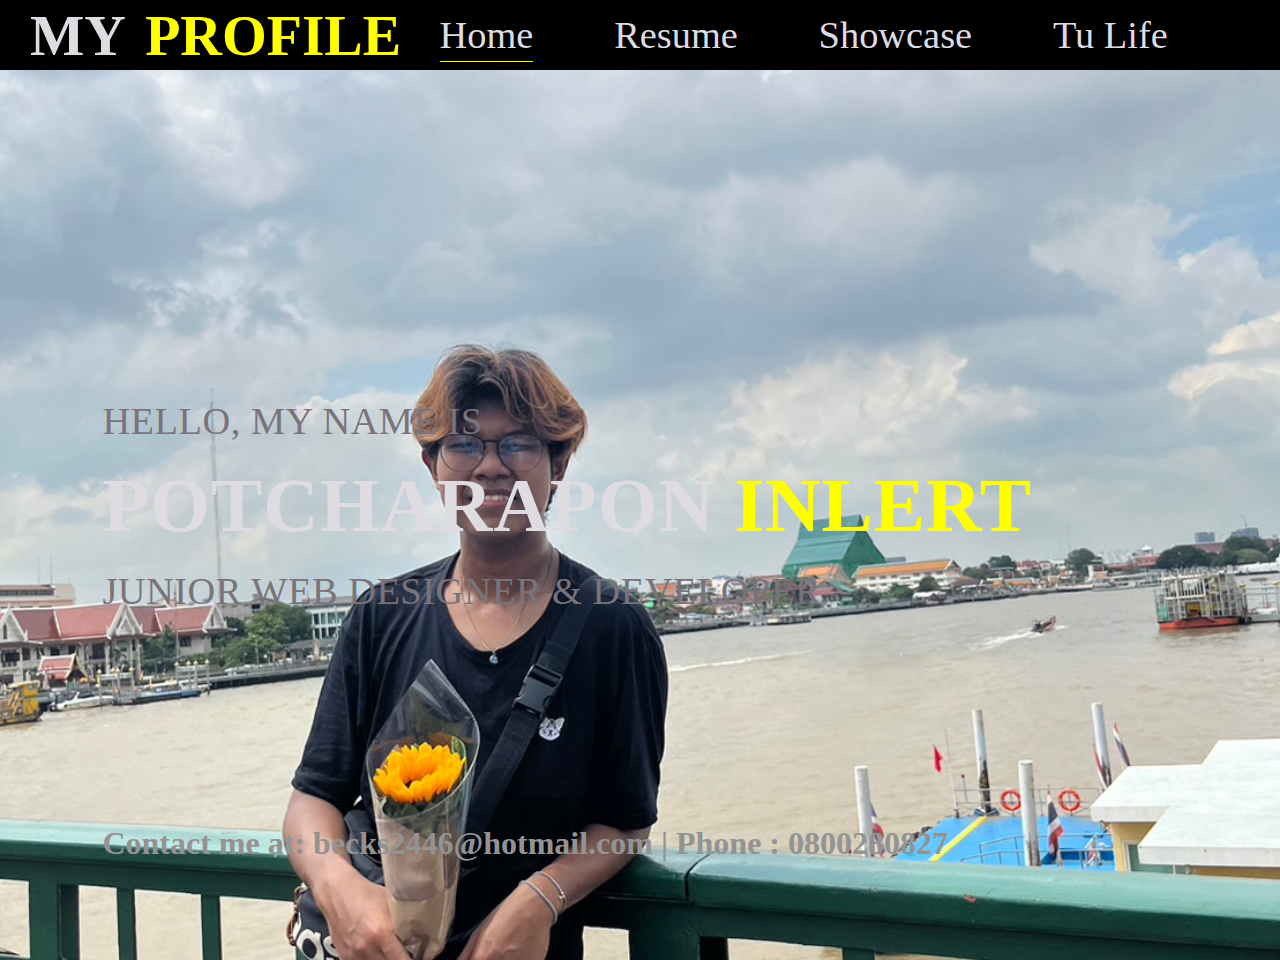
<file: index.html>
<!DOCTYPE html>
<html>
    <head>
        <!--*****style*****-->
        <link rel="stylesheet" type="text/css" href="css/style.css">
        <!--*****front*****-->
        <link rel="stylesheet" href="https://cdnjs.cloudflare.com/ajax/libs/font-awesome/6.4.2/css/all.min.css" integrity="sha512-z3gLpd7yknf1YoNbCzqRKc4qyor8gaKU1qmn+CShxbuBusANI9QpRohGBreCFkKxLhei6S9CQXFEbbKuqLg0DA==" crossorigin="anonymous" referrerpolicy="no-referrer" />
        <meta name="viewport" content="width=device-width, initial-scale=1.0">
        <title>Portfolio Website</title>
    </head>
    <body>
        <div class="container">
            <nav class="menu">
                <div class="logo"><h2>MY<span>PROFILE</span></h2></div>

                <ul>
                    <li><a href="index.html"  class="active" onclick="markMenuItem(this)">Home</a></li>
                    <li><a href="Myresume.html" onclick="markMenuItem(this)">Resume</a></li>
                    <li><a href="Myshowcase.html" onclick="markMenuItem(this)">Showcase</a></li>
                    <li><a href="TULife.html" onclick="markMenuItem(this)">Tu Life</a></li>
                </ul>

                <div id="menuBtn">
                    <div class="bar"></div>
                    <div class="bar"></div>
                    <div class="bar"></div>
                    <div class="bar"></div>
                </div>
            </nav>

            <main>
               <section class="infoText">
                <p>Hello, My Name is</p>
                <h1>Potcharapon<span>Inlert</span></h1>
                <p>Junior web Designer & Developer</p>
                <br>
                <footer class="socialMediaIcons">
                    <a href="https://www.facebook.com/master.mpb/"><i class="fa-brands fa-facebook-f"></i></a>
                    <a href="https://www.instagram.com/beck.2_4/"><i class="fa-brands fa-instagram"></i></a>
                    <br>
                    <br>
                    <b>Contact me at: becks2446@hotmail.com | Phone : 0800280827</b>
                </footer>
               </section> 
            </main>
        </div>

        <script type="text/javascript">
            var menu_btm = document.querySelector('#menuBtn');
            var menu = document.querySelector('.menu ul')
            var menuItems = document.querySelectorAll('.menu ul li a');

            menu_btm.addEventListener('click', function(){
                menu_btm.classList.toggle('active');
                menu.classList.toggle('active');
            });
            for(i = 0; i < menuItems.length; i++){
                menuItems[i].addEventListener('click',function(){
                    menu_btm.classList.remove('active');
                    menu.classList.remove('active');
                })
            }
            function markMenuItem(menuItem){
                for(var i = 0; i < menuItems.length; i++){
                    menuItems[i].classList.remove('active');
                }
                menuItem.classList.add('active');
            }
        </script>
    </body>
</html>
</file>
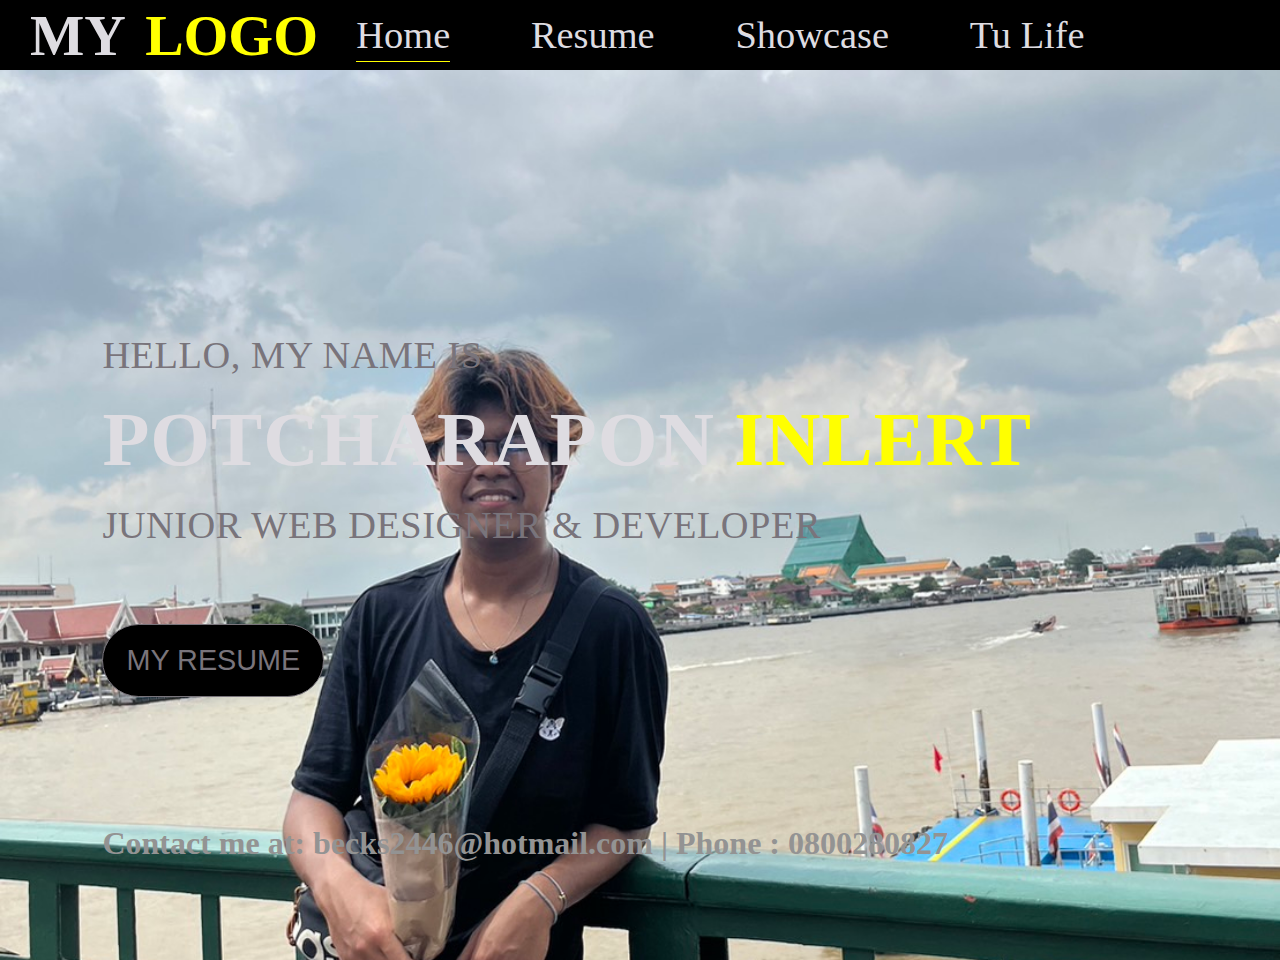
<file: homepage.html>
<!DOCTYPE html>
<html>
    <head>
        <!--*****style*****-->
        <link rel="stylesheet" type="text/css" href="css/style.css">
        <!--*****front*****-->
        <link rel="stylesheet" href="https://cdnjs.cloudflare.com/ajax/libs/font-awesome/6.4.2/css/all.min.css" integrity="sha512-z3gLpd7yknf1YoNbCzqRKc4qyor8gaKU1qmn+CShxbuBusANI9QpRohGBreCFkKxLhei6S9CQXFEbbKuqLg0DA==" crossorigin="anonymous" referrerpolicy="no-referrer" />
        <meta name="viewport" content="width=device-width, initial-scale=1.0">
        <title>Portfolio Website</title>
    </head>
    <body>
        <div class="container">
            <nav class="menu">
                <div class="logo"><h2>MY<span>Logo</span></h2></div>

                <ul>
                    <li><a href="homepage.html" class="active" onclick="markMenuItem(this)">Home</a></li>
                    <li><a href="Myresume.html" onclick="markMenuItem(this)">Resume</a></li>
                    <li><a href="Myshowcase.html" onclick="markMenuItem(this)">Showcase</a></li>
                    <li><a href="TULife.html" onclick="markMenuItem(this)">Tu Life</a></li>
                </ul>

                <div id="menuBtn">
                    <div class="bar"></div>
                    <div class="bar"></div>
                    <div class="bar"></div>
                    <div class="bar"></div>
                </div>
            </nav>

            <main>
               <section class="infoText">
                <p>Hello, My Name is</p>
                <h1>Potcharapon<span>Inlert</span></h1>
                <p>Junior web Designer & Developer</p>
                <a href="Myresume.html"><button>My Resume</button></a>
                <footer class="socialMediaIcons">
                    <a href="https://www.facebook.com/master.mpb/"><i class="fa-brands fa-facebook-f"></i></a>
                    <a href="https://www.instagram.com/beck.2_4/"><i class="fa-brands fa-instagram"></i></a>
                    <br>
                    <br>
                    <b>Contact me at: becks2446@hotmail.com | Phone : 0800280827</b>
                </footer>
               </section> 
            </main>
        </div>

        <script type="text/javascript">
            var menu_btm = document.querySelector('#menuBtn');
            var menu = document.querySelector('.menu ul')
            var menuItems = document.querySelectorAll('.menu ul li a');

            menu_btm.addEventListener('click', function(){
                menu_btm.classList.toggle('active');
                menu.classList.toggle('active');
            });
            for(i = 0; i < menuItems.length; i++){
                menuItems[i].addEventListener('click',function(){
                    menu_btm.classList.remove('active');
                    menu.classList.remove('active');
                })
            }
            function markMenuItem(menuItem){
                for(var i = 0; i < menuItems.length; i++){
                    menuItems[i].classList.remove('active');
                }
                menuItem.classList.add('active');
            }
        </script>
    </body>
</html>
</file>
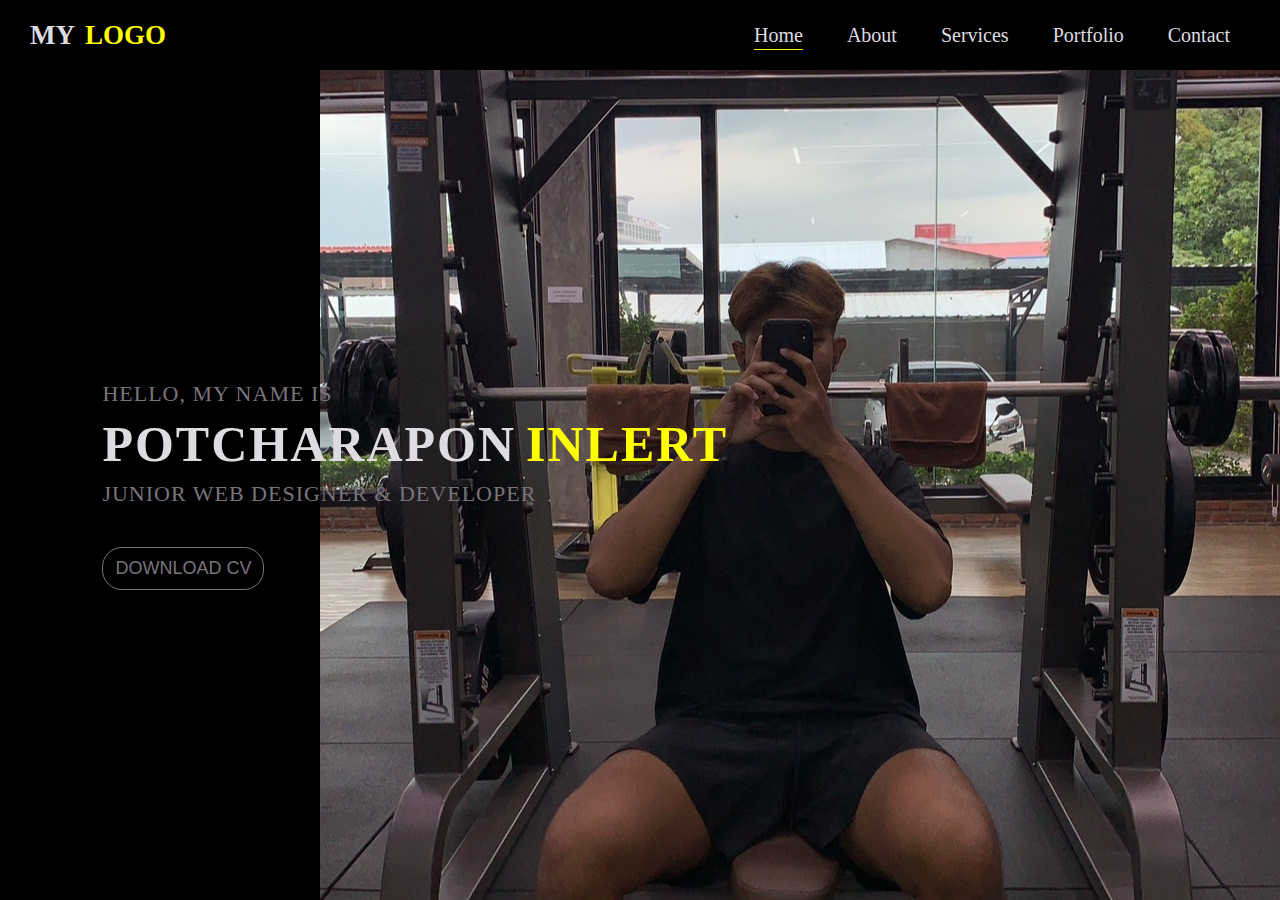
<file: mainpage.html>
<!DOCTYPE html>
<html>
    <head>
        <!--*****style*****-->
        <link rel="stylesheet" type="text/css" href="style.css">
        <!--*****front*****-->
        <link rel="stylesheet" href="https://cdnjs.cloudflare.com/ajax/libs/font-awesome/6.4.2/css/all.min.css" integrity="sha512-z3gLpd7yknf1YoNbCzqRKc4qyor8gaKU1qmn+CShxbuBusANI9QpRohGBreCFkKxLhei6S9CQXFEbbKuqLg0DA==" crossorigin="anonymous" referrerpolicy="no-referrer" />
        <meta name="viewport" content="width=device-width, initial-scale=1.0">
        <title>Portfolio Website</title>
    </head>
    <body>
        <div class="container">
            <nav class="menu">
                <div class="logo"><h2>MY<span>Logo</span></h2></div>

                <ul>
                    <li><a href="#" class="active" onclick="markMenuItem(this)">Home</a></li>
                    <li><a href="#" onclick="markMenuItem(this)">About</a></li>
                    <li><a href="#" onclick="markMenuItem(this)">Services</a></li>
                    <li><a href="#" onclick="markMenuItem(this)">Portfolio</a></li>
                    <li><a href="#" onclick="markMenuItem(this)">Contact</a></li>
                </ul>

                <div id="menuBtn">
                    <div class="bar"></div>
                    <div class="bar"></div>
                    <div class="bar"></div>
                </div>
            </nav>

            <main>
               <section class="infoText">
                <p>Hello, My Name is</p>
                <h1>Potcharapon<span>Inlert</span></h1>
                <p>Junior web Designer & Developer</p>
                <button>Download CV</button>
                <div class="socialMediaIcons">
                    <a href="#"><i class="fa-brands fa-facebook-f"></i></a>
                    <a href="#"><i class="fa-brands fa-twitter"></i></a>
                    <a href="#"><i class="fa-brands fa-instagram"></i></a>
                    <a href="#"><i class="fa-brands fa-linkedin"></i></a>
                </div>
               </section> 
            </main>
        </div>

        <script type="text/javascript">
            var menu_btm = document.querySelector('#menuBtn');
            var menu = document.querySelector('.menu ul')
            var menuItems = document.querySelectorAll('.menu ul li a');

            menu_btm.addEventListener('click', function(){
                menu_btm.classList.toggle('active');
                menu.classList.toggle('active');
            });
            for(i = 0; i < menuItems.length; i++){
                menuItems[i].addEventListener('click',function(){
                    menu_btm.classList.remove('active');
                    menu.classList.remove('active');
                })
            }
            function markMenuItem(menuItem){
                for(var i = 0; i < menuItems.length; i++){
                    menuItems[i].classList.remove('active');
                }
                menuItem.classList.add('active');
            }
        </script>
    </body>
</html>
</file>
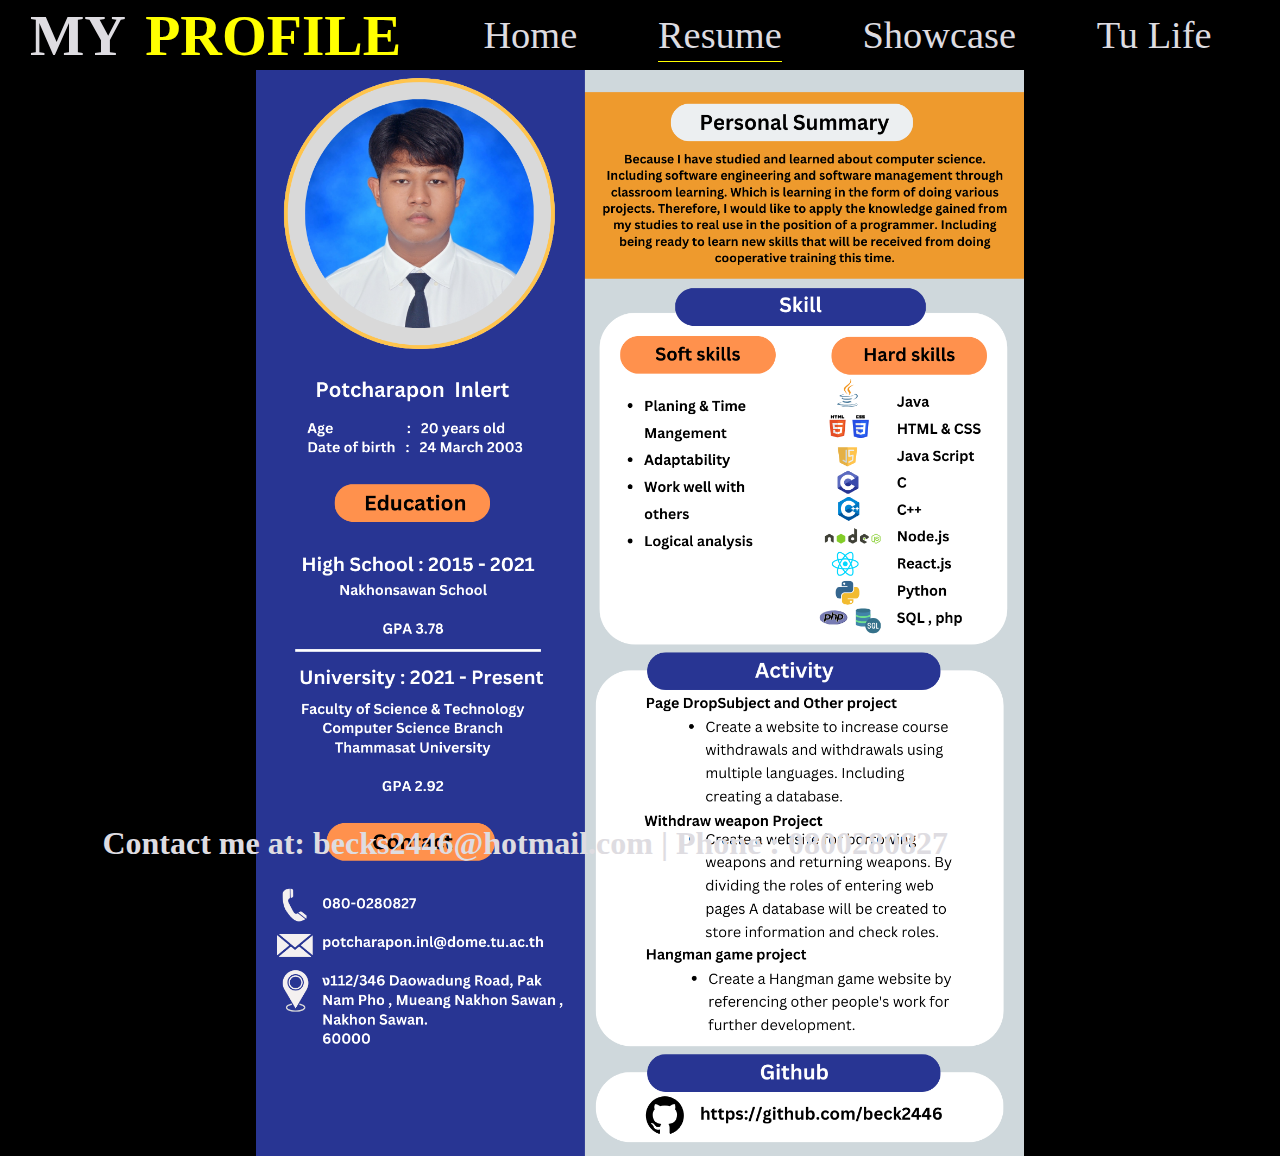
<file: Myresume.html>
<!DOCTYPE html>
<html>
    <head>
        <!--*****style*****-->
        <link rel="stylesheet" type="text/css" href="css/style1.css">
        <!--*****front*****-->
        <link rel="stylesheet" href="https://cdnjs.cloudflare.com/ajax/libs/font-awesome/6.4.2/css/all.min.css" integrity="sha512-z3gLpd7yknf1YoNbCzqRKc4qyor8gaKU1qmn+CShxbuBusANI9QpRohGBreCFkKxLhei6S9CQXFEbbKuqLg0DA==" crossorigin="anonymous" referrerpolicy="no-referrer" />
        <meta name="viewport" content="width=device-width, initial-scale=1.0">
        <title>Portfolio Website</title>
    </head>
    <body>
        <div class="container">
            <nav class="menu">
                <div class="logo"><h2>MY<span>PROFILE</span></h2></div>

                <ul>
                    <li><a href="index.html"  onclick="markMenuItem(this)">Home</a></li>
                    <li><a href="Myresume.html" class="active" onclick="markMenuItem(this)">Resume</a></li>
                    <li><a href="Myshowcase.html" onclick="markMenuItem(this)">Showcase</a></li>
                    <li><a href="TULife.html" onclick="markMenuItem(this)">Tu Life</a></li>
                </ul>

                <div id="menuBtn">
                    <div class="bar"></div>
                    <div class="bar"></div>
                    <div class="bar"></div>
                    <div class="bar"></div>
                </div>
            </nav>

            <main>
                <img src="images/resume.png" alt="Resume Image" style="display:flex; margin: 0 auto; max-width: 60%; max-height: 80%; width: 100%;height: 100%;">
                <footer class="socialMediaIcons">
                    <a href="https://www.facebook.com/master.mpb/"><i class="fa-brands fa-facebook-f"></i></a>
                    <a href="https://www.instagram.com/beck.2_4/"><i class="fa-brands fa-instagram"></i></a>
                    <br>
                    <br>
                    <b>Contact me at: becks2446@hotmail.com | Phone : 0800280827</b>
                </footer>
            </main>
        </div>

        <script type="text/javascript">
            var menu_btm = document.querySelector('#menuBtn');
            var menu = document.querySelector('.menu ul')
            var menuItems = document.querySelectorAll('.menu ul li a');

            menu_btm.addEventListener('click', function(){
                menu_btm.classList.toggle('active');
                menu.classList.toggle('active');
            });
            for(i = 0; i < menuItems.length; i++){
                menuItems[i].addEventListener('click',function(){
                    menu_btm.classList.remove('active');
                    menu.classList.remove('active');
                })
            }
            function markMenuItem(menuItem){
                for(var i = 0; i < menuItems.length; i++){
                    menuItems[i].classList.remove('active');
                }
                menuItem.classList.add('active');
            }
        </script>
    </body>
</html>
</file>
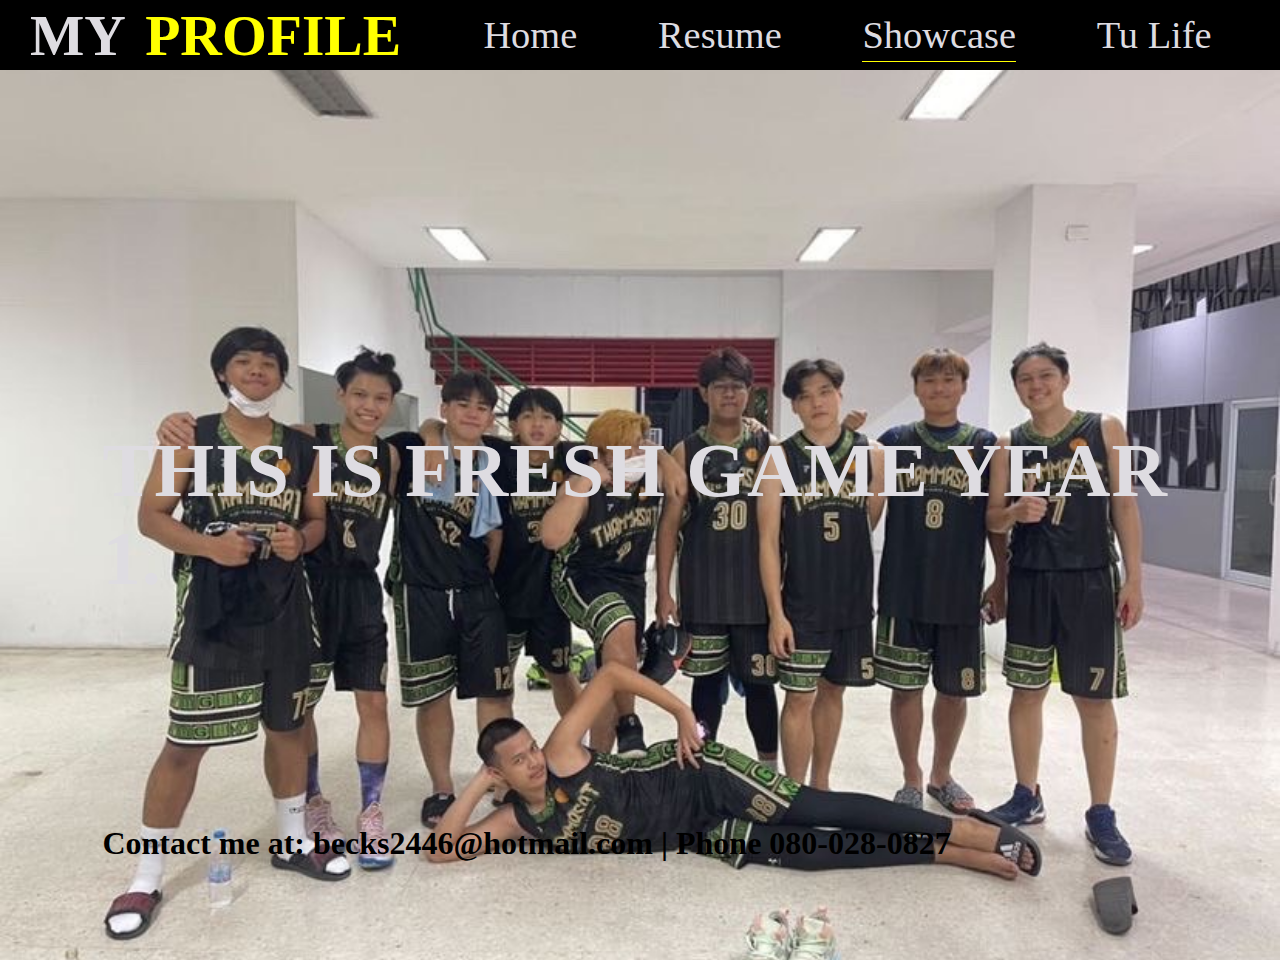
<file: Myshowcase.html>
<!DOCTYPE html>
<html>
    <head>
        <!--*****style*****-->
        <link rel="stylesheet" type="text/css" href="css/style2.css">
        <!--*****front*****-->
        <link rel="stylesheet" href="https://cdnjs.cloudflare.com/ajax/libs/font-awesome/6.4.2/css/all.min.css" integrity="sha512-z3gLpd7yknf1YoNbCzqRKc4qyor8gaKU1qmn+CShxbuBusANI9QpRohGBreCFkKxLhei6S9CQXFEbbKuqLg0DA==" crossorigin="anonymous" referrerpolicy="no-referrer" />
        <meta name="viewport" content="width=device-width, initial-scale=1.0">
        <title>Portfolio Website</title>
    </head>
    <body>
        <div class="container">
            <nav class="menu">
                <div class="logo"><h2>MY<span>PROFILE</span></h2></div>

                <ul>
                    <li><a href="index.html"  onclick="markMenuItem(this)">Home</a></li>
                    <li><a href="Myresume.html" onclick="markMenuItem(this)">Resume</a></li>
                    <li><a href="Myshowcase.html" class="active" onclick="markMenuItem(this)">Showcase</a></li>
                    <li><a href="TULife.html" onclick="markMenuItem(this)">Tu Life</a></li>
                </ul>

                <div id="menuBtn">
                    <div class="bar"></div>
                    <div class="bar"></div>
                    <div class="bar"></div>
                    <div class="bar"></div>
                </div>
            </nav>

            <main>
               <section class="infoText">
                <h1>This is Fresh Game Year 1.</h1>
                <footer class="socialMediaIcons">
                    <a href="https://www.facebook.com/master.mpb/"><i class="fa-brands fa-facebook-f"></i></a>
                    <a href="https://www.instagram.com/beck.2_4/"><i class="fa-brands fa-instagram"></i></a>
                    <br>
                    <br>
                    <b>Contact me at: becks2446@hotmail.com | Phone 080-028-0827</b>
                </footer>
               </section> 
            </main>
        </div>

        <script type="text/javascript">
            var menu_btm = document.querySelector('#menuBtn');
            var menu = document.querySelector('.menu ul')
            var menuItems = document.querySelectorAll('.menu ul li a');

            menu_btm.addEventListener('click', function(){
                menu_btm.classList.toggle('active');
                menu.classList.toggle('active');
            });
            for(i = 0; i < menuItems.length; i++){
                menuItems[i].addEventListener('click',function(){
                    menu_btm.classList.remove('active');
                    menu.classList.remove('active');
                })
            }
            function markMenuItem(menuItem){
                for(var i = 0; i < menuItems.length; i++){
                    menuItems[i].classList.remove('active');
                }
                menuItem.classList.add('active');
            }
        </script>
    </body>
</html>
</file>
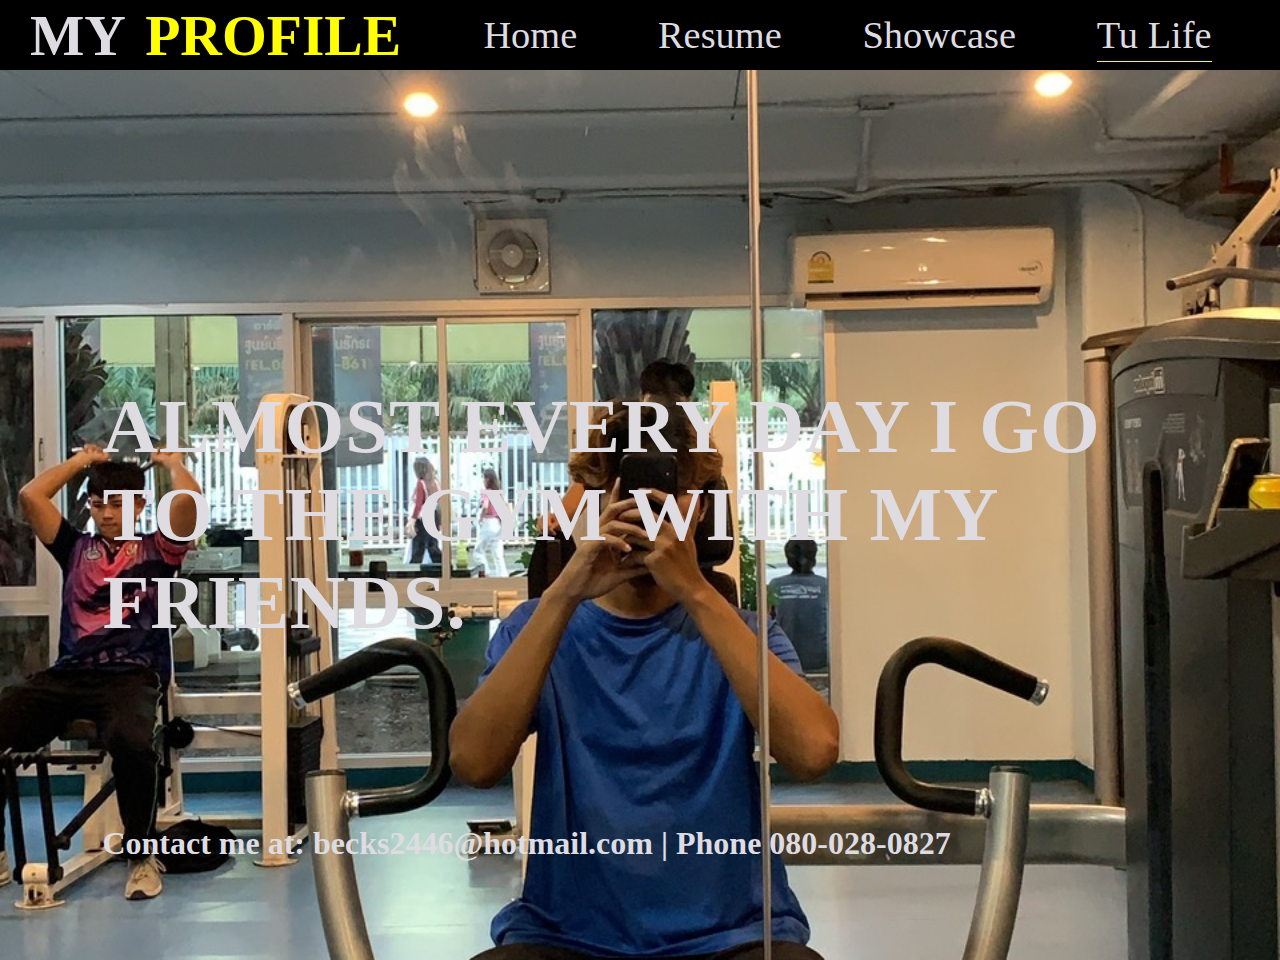
<file: TULife.html>
<!DOCTYPE html>
<html>
    <head>
        <!--*****style*****-->
        <link rel="stylesheet" type="text/css" href="css/style3.css">
        <!--*****front*****-->
        <link rel="stylesheet" href="https://cdnjs.cloudflare.com/ajax/libs/font-awesome/6.4.2/css/all.min.css" integrity="sha512-z3gLpd7yknf1YoNbCzqRKc4qyor8gaKU1qmn+CShxbuBusANI9QpRohGBreCFkKxLhei6S9CQXFEbbKuqLg0DA==" crossorigin="anonymous" referrerpolicy="no-referrer" />
        <meta name="viewport" content="width=device-width, initial-scale=1.0">
        <title>Portfolio Website</title>
    </head>
    <body>
        <div class="container">
            <nav class="menu">
                <div class="logo"><h2>MY<span>PROFILE</span></h2></div>

                <ul>
                    <li><a href="index.html"  onclick="markMenuItem(this)">Home</a></li>
                    <li><a href="Myresume.html" onclick="markMenuItem(this)">Resume</a></li>
                    <li><a href="Myshowcase.html" onclick="markMenuItem(this)">Showcase</a></li>
                    <li><a href="TULife.html" class="active" onclick="markMenuItem(this)">Tu Life</a></li>
                </ul>

                <div id="menuBtn">
                    <div class="bar"></div>
                    <div class="bar"></div>
                    <div class="bar"></div>
                    <div class="bar"></div>
                </div>
            </nav>

            <main>
               <section class="infoText">
                <h1>Almost every day I go to the gym with my friends.</h1>
                <footer class="socialMediaIcons">
                    <a href="https://www.facebook.com/master.mpb/"><i class="fa-brands fa-facebook-f"></i></a>
                    <a href="https://www.instagram.com/beck.2_4/"><i class="fa-brands fa-instagram"></i></a>
                    <br>
                    <br>
                    <b>Contact me at: becks2446@hotmail.com | Phone 080-028-0827</b>
                </footer>
               </section> 
            </main>
        </div>

        <script type="text/javascript">
            var menu_btm = document.querySelector('#menuBtn');
            var menu = document.querySelector('.menu ul')
            var menuItems = document.querySelectorAll('.menu ul li a');

            menu_btm.addEventListener('click', function(){
                menu_btm.classList.toggle('active');
                menu.classList.toggle('active');
            });
            for(i = 0; i < menuItems.length; i++){
                menuItems[i].addEventListener('click',function(){
                    menu_btm.classList.remove('active');
                    menu.classList.remove('active');
                })
            }
            function markMenuItem(menuItem){
                for(var i = 0; i < menuItems.length; i++){
                    menuItems[i].classList.remove('active');
                }
                menuItem.classList.add('active');
            }
        </script>
    </body>
</html>
</file>
<file: css/style.css>
*{
    margin: 0;
    padding: 0;
    box-sizing: border-box;
}
body{
    width: 100%;
    min-height: 100vh;
}
.container{
    width: 100%;
    min-height: 100vh;
    background-color: #000000;
    color: white;
}
.container .menu{
    display: grid;
    grid-template-columns: auto 1fr;
    align-items: center;
    padding: 0px 30px;
    height: 70px;
}
.container .logo{
    color: #dedce1;
    font-size: 3vw;
    text-transform: uppercase;
}
.container .logo span{
    padding-left: 1.5vw;
    color: yellow;
}
.menu ul{
    list-style: none;
}
.menu ul li{
    display: inline-table;
    padding: 0 3vw;
}
.menu ul li a{
    position: relative;
    display: block;
    text-decoration: none;
    color: #dedce1;
    font-size: 3vw;
}
.menu ul li a::after{
    content: '';
    position: absolute;
    width: 100%;
     height: 1px;
     background-color: yellow;
     top: 110%;
     left: 0;
     border-radius: 0.4s;
     transform: scale(0);
}
.menu ul li a:hover::after{
    transform: scale(1);
}
.menu ul li a.active::after{
    transform: scale(1);
}
.menu #menuBtn{
    cursor: pointer;
    user-select: none;
    display: none;
}
#menuBtn .bar{
    width: 26px;
    height: 3px;
    background-color: #dedce1;
    margin: 5px auto;
    border-radius: 5px;
    transition: 0.4s cubic-bezier(1, 0.2, 0.2, 1);
}
.container main{
    width: 100%;
    height: calc(100vh - 10px);
    background-image: url(../images/myimage.jpg);
    background-repeat: no-repeat;
    background-position: center;
    background-size: cover;
    display: flex;
    justify-content: flex-start;
    align-items: center;
}

main .infoText{
    padding: 0 8%;
}
.infoText p{
    color: #79747b;
    font-size: 3vw;
    letter-spacing: 0.5px;
    text-transform: uppercase;
}
.infoText h1{
    color: #dedce1;
    font-size: 6vw;
    padding: 1.5vw 0;
    letter-spacing: 1px;
    text-transform: uppercase;
}
.infoText h1 span{
    color: yellow;
    padding-left: 1.5vw;
}
.infoText button{
    padding: 1.5vw 1.8vw;
    border: 1px solid #79747b;
    border-radius: 3vw;
    outline: none;
    font-size: 2.25vw;
    text-transform: uppercase;
    background-color: #000000;
    color: #79747b;
    margin-top: 6vw;
    cursor: pointer;
    transition: all 0.4s;
}
.infoText button:hover{
    color: yellow;
}
.socialMediaIcons{
    position: absolute;
    bottom: 3vw;
    left: 8%;
}
.socialMediaIcons b{
    font-size: 2.5vw;
    padding-right: 20px;
    color: #939393;
}
.socialMediaIcons a i{
    font-size: 24px;
    padding-right: 20px;
    color: #939393;
    transition: 0.4s;
}
.socialMediaIcons a i:hover{
    color: yellow;
    transform: scale(1.2);
}
@media(max-width: 480px) {
    .menu #menuBtn{
        display: block;
    }
    .menu ul{
        position: fixed;
        width: 250px;
        height: calc(100vh - 70px);
        top: 70px;
        right: -250px;
        background-color: #232323;
        border-radius: 30% 0% 0% 80%;
        display: flex;
        align-items: center;
        flex-direction: column;
        border-top: 1px solid black;
        transition: right 0,4s cubic-bezier(1, 0.2, 0.2, 1);
    }
    .menu ul li{
        padding: 20px;
        letter-spacing: 2px;
    }
    .menu ul li:nth-child(1){
        margin-top: 30px;
    }
    .container .menu{
        background-color: #232323;
    }
    .container .main{
        background-position: center;
    }
    #menuBtn.active .bar:nth-child(2){
        transform: translateX(-30px);
        opacity: 0;
    }
    #menuBtn.active .bar:nth-child(1){
        transform: translateY(8px) rotate(45deg);
    }
    #menuBtn.active .bar:nth-child(3){
        transform: translateY(-8px) rotate(-45deg);
    }
    .menu ul.active{
        right: 0;
    }
}
@media(max-width: 768px) {
    .menu #menuBtn {
        display: block;
    }
    .menu ul {
        position: fixed;
        width: 250px;
        height: calc(100vh - 30px);
        top: 70px;
        right: -250px;
        background-color: #232323;
        border-radius: 30% 0% 0% 80%;
        display: flex;
        align-items: center;
        flex-direction: column;
        border-top: 1px solid black;
        transition: right 0.4s cubic-bezier(1, 0.2, 0.2, 1);
    }
    .menu ul li {
        padding: 20px;
        letter-spacing: 2px;
    }
    .menu ul li:nth-child(1) {
        margin-top: 30px;
    }
    .container .menu {
        background-color: #232323;
    }
    .container .main {
        background-position: center;
    }
    #menuBtn.active .bar:nth-child(2) {
        transform: translateX(-30px);
        opacity: 0;
    }
    #menuBtn.active .bar:nth-child(1) {
        transform: translateY(8px) rotate(45deg);
    }
    #menuBtn.active .bar:nth-child(3) {
        transform: translateY(-8px) rotate(-45deg);
    }
    .menu ul.active {
        right: 0;
    }
}
</file>
<file: style.css>
*{
    margin: 0;
    padding: 0;
    box-sizing: border-box;
}
body{
    width: 100%;
    min-height: 100vh;
}
.container{
    width: 100%;
    min-height: 100vh;
    background-color: #000000;
    color: white;
}
.container .menu{
    display: flex;
    justify-content:  space-between;
    align-items: center;
    padding: 0px 30px;
    height: 70px;
}
.container .logo{
    color: #dedce1;
    font-size: 18px;
    text-transform: uppercase;
}
.container .logo span{
    padding-left: 10px;
    color: yellow;
}
.menu ul{
    list-style: none;
}
.menu ul li{
    display: inline-table;
    padding: 0px 20px;
}
.menu ul li a{
    position: relative;
    display: block;
    text-decoration: none;
    color: #dedce1;
    font-size: 20px;
}
.menu ul li a::after{
    content: '';
    position: absolute;
    width: 100%;
     height: 1px;
     background-color: yellow;
     top: 110%;
     left: 0;
     border-radius: 0.4s;
     transform: scale(0);
}
.menu ul li a:hover::after{
    transform: scale(1);
}
.menu ul li a.active::after{
    transform: scale(1);
}
.menu #menuBtn{
    cursor: pointer;
    user-select: none;
    display: none;
}
#menuBtn .bar{
    width: 26px;
    height: 3px;
    background-color: #dedce1;
    margin: 5px auto;
    border-radius: 5px;
    transition: 0.4s cubic-bezier(1, 0.2, 0.2, 1);
}
.container main{
    width: 100%;
    height: calc(100vh - 70px);
    background-image: url(mymodel.jpg);
    background-repeat: no-repeat;
    background-position: right center;
    display: flex;
    justify-content: flex-start;
    align-items: center;
}
main .infoText{
    padding: 0 8%;
}
.infoText p{
    color: #79747b;
    font-size: 22px;
    letter-spacing: 1px;
    text-transform: uppercase;
}
.infoText h1{
    color: #dedce1;
    font-size: 50px;
    padding: 8px 0px;
    letter-spacing: 2px;
    text-transform: uppercase;
    text-shadow: 2px 2px 2px #333, -2px -2px -2px #333;
}
.infoText h1 span{
    color: yellow;
    padding-left: 10px;
}
.infoText button{
    padding: 10px 12px;
    border: 1px solid #79747b;
    border-radius: 20px;
    outline: none;
    font-size: 18px;
    text-transform: uppercase;
    background-color: #000000;
    color: #79747b;
    margin-top: 40px;
    cursor: pointer;
    transition: all 0.4s;
}
.infoText button:hover{
    color: yellow;
}
.socialMediaIcons{
    position: absolute;
    bottom: 60px;
    left: 8%;
}
.socialMediaIcons a i{
    font-size: 24px;
    padding-right: 20px;
    color: #dedce1;
    transition: 0.4s;
}
.socialMediaIcons a i:hover{
    color: yellow;
    transform: scale(1.2);
}
@media(max-width: 768px) {
    .menu #menuBtn{
        display: block;
    }
    .menu ul{
        position: fixed;
        width: 250px;
        height: calc(100vh - 70px);
        top: 70px;
        right: -250px;
        background-color: #232323;
        border-radius: 30% 0% 0% 80%;
        display: flex;
        align-items: center;
        flex-direction: column;
        border-top: 1px solid black;
        transition: right 0,4s cubic-bezier(1, 0.2, 0.2, 1);
    }
    .menu ul li{
        padding: 20px;
        letter-spacing: 2px;
    }
    .menu ul li:nth-child(1){
        margin-top: 30px;
    }
    .container .menu{
        background-color: #232323;
    }
    .container .main{
        background-position: center;
    }
    #menuBtn.active .bar:nth-child(2){
        transform: translateX(-30px);
        opacity: 0;
    }
    #menuBtn.active .bar:nth-child(1){
        transform: translateY(8px) rotate(45deg);
    }
    #menuBtn.active .bar:nth-child(3){
        transform: translateY(-8px) rotate(-45deg);
    }
    .menu ul.active{
        right: 0;
    }
}
</file>
<file: css/style1.css>
*{
    margin: 0;
    padding: 0;
    box-sizing: border-box;
}
body{
    width: 100%;
    min-height: 100vh;
}
.container{
    width: 100%;
    min-height: 100vh;
    background-color: #000000;
    color: white;
}
.container .menu{
    display: flex;
    justify-content:  space-between;
    align-items: center;
    padding: 0px 30px;
    height: 70px;
}
.container .logo{
    color: #dedce1;
    font-size: 3vw;
    text-transform: uppercase;
}
.container .logo span{
    padding-left: 1.5vw;
    color: yellow;
}
.menu ul{
    list-style: none;
}
.menu ul li{
    display: inline-table;
    padding: 0 3vw;
}
.menu ul li a{
    position: relative;
    display: block;
    text-decoration: none;
    color: #dedce1;
    font-size: 3vw;
}
.menu ul li a::after{
    content: '';
    position: absolute;
    width: 100%;
     height: 1px;
     background-color: yellow;
     top: 110%;
     left: 0;
     border-radius: 0.4s;
     transform: scale(0);
}
.menu ul li a:hover::after{
    transform: scale(1);
}
.menu ul li a.active::after{
    transform: scale(1);
}
.menu #menuBtn{
    cursor: pointer;
    user-select: none;
    display: none;
}
#menuBtn .bar{
    width: 26px;
    height: 3px;
    background-color: #dedce1;
    margin: 5px auto;
    border-radius: 5px;
    transition: 0.4s cubic-bezier(1, 0.2, 0.2, 1);
}
.container main{
    width: 100%;
    height: 2000;
    background-color: #000000;
    background-repeat: no-repeat;
    background-position: center;
    background-size: cover;
    display: flex;
    justify-content: flex-start;
    align-items: center;
}

main .infoText{
    padding: 0 8%;
}
.infoText p{
    color: #79747b;
    font-size: 3vw;
    letter-spacing: 0.5px;
    text-transform: uppercase;
}
.infoText h1{
    color: #dedce1;
    font-size: 6vw;
    padding: 1.5vw 0;
    letter-spacing: 1px;
    text-transform: uppercase;
}
.infoText h1 span{
    color: yellow;
    padding-left: 1.5vw;
}
.infoText button{
    padding: 1.5vw 1.8vw;
    border: 1px solid #79747b;
    border-radius: 3vw;
    outline: none;
    font-size: 2.25vw;
    text-transform: uppercase;
    background-color: #000000;
    color: #79747b;
    margin-top: 6vw;
    cursor: pointer;
    transition: all 0.4s;
}
.infoText button:hover{
    color: yellow;
}
.socialMediaIcons{
    position: absolute;
    bottom: 3vw;
    left: 8%;
}
.socialMediaIcons b{
    font-size: 2.5vw;
    padding-right: 20px;
    color: #dedce1;
}
.socialMediaIcons a i{
    font-size: 24px;
    padding-right: 20px;
    color: #dedce1;
    transition: 0.4s;
}
.socialMediaIcons a i:hover{
    color: yellow;
    transform: scale(1.2);
}
@media(max-width: 480px) {
    .menu #menuBtn{
        display: block;
    }
    .menu ul{
        position: fixed;
        width: 250px;
        height: calc(100vh - 70px);
        top: 70px;
        right: -250px;
        background-color: #232323;
        border-radius: 30% 0% 0% 80%;
        display: flex;
        align-items: center;
        flex-direction: column;
        border-top: 1px solid black;
        transition: right 0,4s cubic-bezier(1, 0.2, 0.2, 1);
    }
    .menu ul li{
        padding: 20px;
        letter-spacing: 2px;
    }
    /*.menu ul li:nth-child(1){
        margin-top: 30px;
    }*/
    .container .menu{
        background-color: #232323;
    }
    .container .main{
        background-position: center;
    }
    #menuBtn.active .bar:nth-child(2){
        transform: translateX(-30px);
        opacity: 0;
    }
    #menuBtn.active .bar:nth-child(1){
        transform: translateY(8px) rotate(45deg);
    }
    #menuBtn.active .bar:nth-child(3){
        transform: translateY(-8px) rotate(-45deg);
    }
    .menu ul.active{
        right: 0;
    }
}
@media(max-width: 768px) {
    .menu #menuBtn {
        display: block;
    }
    .menu ul {
        position: fixed;
        width: 250px;
        height: calc(100vh - 30px);
        top: 70px;
        right: -250px;
        background-color: #232323;
        border-radius: 30% 0% 0% 80%;
        display: flex;
        align-items: center;
        flex-direction: column;
        border-top: 1px solid black;
        transition: right 0.4s cubic-bezier(1, 0.2, 0.2, 1);
    }
    .menu ul li {
        padding: 20px;
        letter-spacing: 2px;
    }
    /*.menu ul li:nth-child(1) {
        margin-top: 30px;
    }*/
    .container .menu {
        background-color: #232323;
    }
    .container .main {
        background-position: center;
    }
    #menuBtn.active .bar:nth-child(2) {
        transform: translateX(-30px);
        opacity: 0;
    }
    #menuBtn.active .bar:nth-child(1) {
        transform: translateY(8px) rotate(45deg);
    }
    #menuBtn.active .bar:nth-child(3) {
        transform: translateY(-8px) rotate(-45deg);
    }
    .menu ul.active {
        right: 0;
    }
}
</file>
<file: css/style2.css>
*{
    margin: 0;
    padding: 0;
    box-sizing: border-box;
}
body{
    width: 100%;
    min-height: 100vh;
}
.container{
    width: 100%;
    min-height: 100vh;
    background-color: #000000;
    color: white;
}
.container .menu{
    display: flex;
    justify-content:  space-between;
    align-items: center;
    padding: 0px 30px;
    height: 70px;
}
.container .logo{
    color: #dedce1;
    font-size: 3vw;
    text-transform: uppercase;
}
.container .logo span{
    padding-left: 1.5vw;
    color: yellow;
}
.menu ul{
    list-style: none;
}
.menu ul li{
    display: inline-table;
    padding: 0 3vw;
}
.menu ul li a{
    position: relative;
    display: block;
    text-decoration: none;
    color: #dedce1;
    font-size: 3vw;
}
.menu ul li a::after{
    content: '';
    position: absolute;
    width: 100%;
     height: 1px;
     background-color: yellow;
     top: 110%;
     left: 0;
     border-radius: 0.4s;
     transform: scale(0);
}
.menu ul li a:hover::after{
    transform: scale(1);
}
.menu ul li a.active::after{
    transform: scale(1);
}
.menu #menuBtn{
    cursor: pointer;
    user-select: none;
    display: none;
}
#menuBtn .bar{
    width: 26px;
    height: 3px;
    background-color: #dedce1;
    margin: 5px auto;
    border-radius: 5px;
    transition: 0.4s cubic-bezier(1, 0.2, 0.2, 1);
}
.container main{
    width: 100%;
    height: calc(100vh - 10px);
    background-image: url(../images/sport.jpg);
    background-repeat: no-repeat;
    background-position: center;
    background-size: cover;
    display: flex;
    justify-content: flex-start;
    align-items: center;
}

main .infoText{
    padding: 0 8%;
}
.infoText p{
    color: #dedce1;
    font-size: 3vw;
    letter-spacing: 0.5px;
    text-transform: uppercase;
}
.infoText h1{
    color: #dedce1;
    font-size: 6vw;
    padding: 1.5vw 0;
    letter-spacing: 1px;
    text-transform: uppercase;
}
.infoText h1 span{
    color: yellow;
    padding-left: 1.5vw;
}
.infoText button{
    padding: 1.5vw 1.8vw;
    border: 1px solid #79747b;
    border-radius: 3vw;
    outline: none;
    font-size: 2.25vw;
    text-transform: uppercase;
    background-color: #000000;
    color: #79747b;
    margin-top: 6vw;
    cursor: pointer;
    transition: all 0.4s;
}
.infoText button:hover{
    color: yellow;
}
.socialMediaIcons{
    position: absolute;
    bottom: 3vw;
    left: 8%;
}
.socialMediaIcons b{
    font-size: 2.5vw;
    padding-right: 20px;
    color: #000000;
}
.socialMediaIcons a i{
    font-size: 24px;
    padding-right: 20px;
    color: #000000;
    transition: 0.4s;
}
.socialMediaIcons a i:hover{
    color: yellow;
    transform: scale(1.2);
}
@media(max-width: 480px) {
    .menu #menuBtn{
        display: block;
    }
    .menu ul{
        position: fixed;
        width: 250px;
        height: calc(100vh - 70px);
        top: 70px;
        right: -250px;
        background-color: #232323;
        border-radius: 30% 0% 0% 80%;
        display: flex;
        align-items: center;
        flex-direction: column;
        border-top: 1px solid black;
        transition: right 0,4s cubic-bezier(1, 0.2, 0.2, 1);
    }
    .menu ul li{
        padding: 20px;
        letter-spacing: 2px;
    }
    .menu ul li:nth-child(1){
        margin-top: 30px;
    }
    .container .menu{
        background-color: #232323;
    }
    .container .main{
        background-position: center;
    }
    #menuBtn.active .bar:nth-child(2){
        transform: translateX(-30px);
        opacity: 0;
    }
    #menuBtn.active .bar:nth-child(1){
        transform: translateY(8px) rotate(45deg);
    }
    #menuBtn.active .bar:nth-child(3){
        transform: translateY(-8px) rotate(-45deg);
    }
    .menu ul.active{
        right: 0;
    }
}
@media(max-width: 768px) {
    .menu #menuBtn {
        display: block;
    }
    .menu ul {
        position: fixed;
        width: 250px;
        height: calc(100vh - 30px);
        top: 70px;
        right: -250px;
        background-color: #232323;
        border-radius: 30% 0% 0% 80%;
        display: flex;
        align-items: center;
        flex-direction: column;
        border-top: 1px solid black;
        transition: right 0.4s cubic-bezier(1, 0.2, 0.2, 1);
    }
    .menu ul li {
        padding: 20px;
        letter-spacing: 2px;
    }
    .menu ul li:nth-child(1) {
        margin-top: 30px;
    }
    .container .menu {
        background-color: #232323;
    }
    .container .main {
        background-position: center;
    }
    #menuBtn.active .bar:nth-child(2) {
        transform: translateX(-30px);
        opacity: 0;
    }
    #menuBtn.active .bar:nth-child(1) {
        transform: translateY(8px) rotate(45deg);
    }
    #menuBtn.active .bar:nth-child(3) {
        transform: translateY(-8px) rotate(-45deg);
    }
    .menu ul.active {
        right: 0;
    }
}
</file>
<file: css/style3.css>
*{
    margin: 0;
    padding: 0;
    box-sizing: border-box;
}
body{
    width: 100%;
    min-height: 100vh;
}
.container{
    width: 100%;
    min-height: 100vh;
    background-color: #000000;
    color: white;
}
.container .menu{
    display: flex;
    justify-content:  space-between;
    align-items: center;
    padding: 0px 30px;
    height: 70px;
}
.container .logo{
    color: #dedce1;
    font-size: 3vw;
    text-transform: uppercase;
}
.container .logo span{
    padding-left: 1.5vw;
    color: yellow;
}
.menu ul{
    list-style: none;
}
.menu ul li{
    display: inline-table;
    padding: 0 3vw;
}
.menu ul li a{
    position: relative;
    display: block;
    text-decoration: none;
    color: #dedce1;
    font-size: 3vw;
}
.menu ul li a::after{
    content: '';
    position: absolute;
    width: 100%;
     height: 1px;
     background-color: yellow;
     top: 110%;
     left: 0;
     border-radius: 0.4s;
     transform: scale(0);
}
.menu ul li a:hover::after{
    transform: scale(1);
}
.menu ul li a.active::after{
    transform: scale(1);
}
.menu #menuBtn{
    cursor: pointer;
    user-select: none;
    display: none;
}
#menuBtn .bar{
    width: 26px;
    height: 3px;
    background-color: #dedce1;
    margin: 5px auto;
    border-radius: 5px;
    transition: 0.4s cubic-bezier(1, 0.2, 0.2, 1);
}
.container main{
    width: 100%;
    height: calc(100vh - 10px);
    background-image: url(../images/fitness.jpg);
    background-repeat: no-repeat;
    background-position: center;
    background-size: cover;
    display: flex;
    justify-content: flex-start;
    align-items: center;
}

main .infoText{
    padding: 0 8%;
}
.infoText p{
    color: #000000;
    font-size: 3vw;
    letter-spacing: 0.5px;
    text-transform: uppercase;
}
.infoText h1{
    color: #dedce1;
    font-size: 6vw;
    padding: 1.5vw 0;
    letter-spacing: 1px;
    text-transform: uppercase;
}
.infoText h1 span{
    color: yellow;
    padding-left: 1.5vw;
}
.infoText button{
    padding: 1.5vw 1.8vw;
    border: 1px solid #79747b;
    border-radius: 3vw;
    outline: none;
    font-size: 2.25vw;
    text-transform: uppercase;
    background-color: #000000;
    color: #79747b;
    margin-top: 6vw;
    cursor: pointer;
    transition: all 0.4s;
}
.infoText button:hover{
    color: yellow;
}
.socialMediaIcons{
    position: absolute;
    bottom: 3vw;
    left: 8%;
}
.socialMediaIcons b{
    font-size: 2.5vw;
    padding-right: 20px;
    color: #dedce1;
}
.socialMediaIcons a i{
    font-size: 24px;
    padding-right: 20px;
    color: #dedce1;
    transition: 0.4s;
}
.socialMediaIcons a i:hover{
    color: yellow;
    transform: scale(1.2);
}
@media(max-width: 480px) {
    .menu #menuBtn{
        display: block;
    }
    .menu ul{
        position: fixed;
        width: 250px;
        height: calc(100vh - 70px);
        top: 70px;
        right: -250px;
        background-color: #232323;
        border-radius: 30% 0% 0% 80%;
        display: flex;
        align-items: center;
        flex-direction: column;
        border-top: 1px solid black;
        transition: right 0,4s cubic-bezier(1, 0.2, 0.2, 1);
    }
    .menu ul li{
        padding: 20px;
        letter-spacing: 2px;
    }
    .menu ul li:nth-child(1){
        margin-top: 30px;
    }
    .container .menu{
        background-color: #232323;
    }
    .container .main{
        background-position: center;
    }
    #menuBtn.active .bar:nth-child(2){
        transform: translateX(-30px);
        opacity: 0;
    }
    #menuBtn.active .bar:nth-child(1){
        transform: translateY(8px) rotate(45deg);
    }
    #menuBtn.active .bar:nth-child(3){
        transform: translateY(-8px) rotate(-45deg);
    }
    .menu ul.active{
        right: 0;
    }
}
@media(max-width: 768px) {
    .menu #menuBtn {
        display: block;
    }
    .menu ul {
        position: fixed;
        width: 250px;
        height: calc(100vh - 30px);
        top: 70px;
        right: -250px;
        background-color: #232323;
        border-radius: 30% 0% 0% 80%;
        display: flex;
        align-items: center;
        flex-direction: column;
        border-top: 1px solid black;
        transition: right 0.4s cubic-bezier(1, 0.2, 0.2, 1);
    }
    .menu ul li {
        padding: 20px;
        letter-spacing: 2px;
    }
    .menu ul li:nth-child(1) {
        margin-top: 30px;
    }
    .container .menu {
        background-color: #232323;
    }
    .container .main {
        background-position: center;
    }
    #menuBtn.active .bar:nth-child(2) {
        transform: translateX(-30px);
        opacity: 0;
    }
    #menuBtn.active .bar:nth-child(1) {
        transform: translateY(8px) rotate(45deg);
    }
    #menuBtn.active .bar:nth-child(3) {
        transform: translateY(-8px) rotate(-45deg);
    }
    .menu ul.active {
        right: 0;
    }
}
</file>
